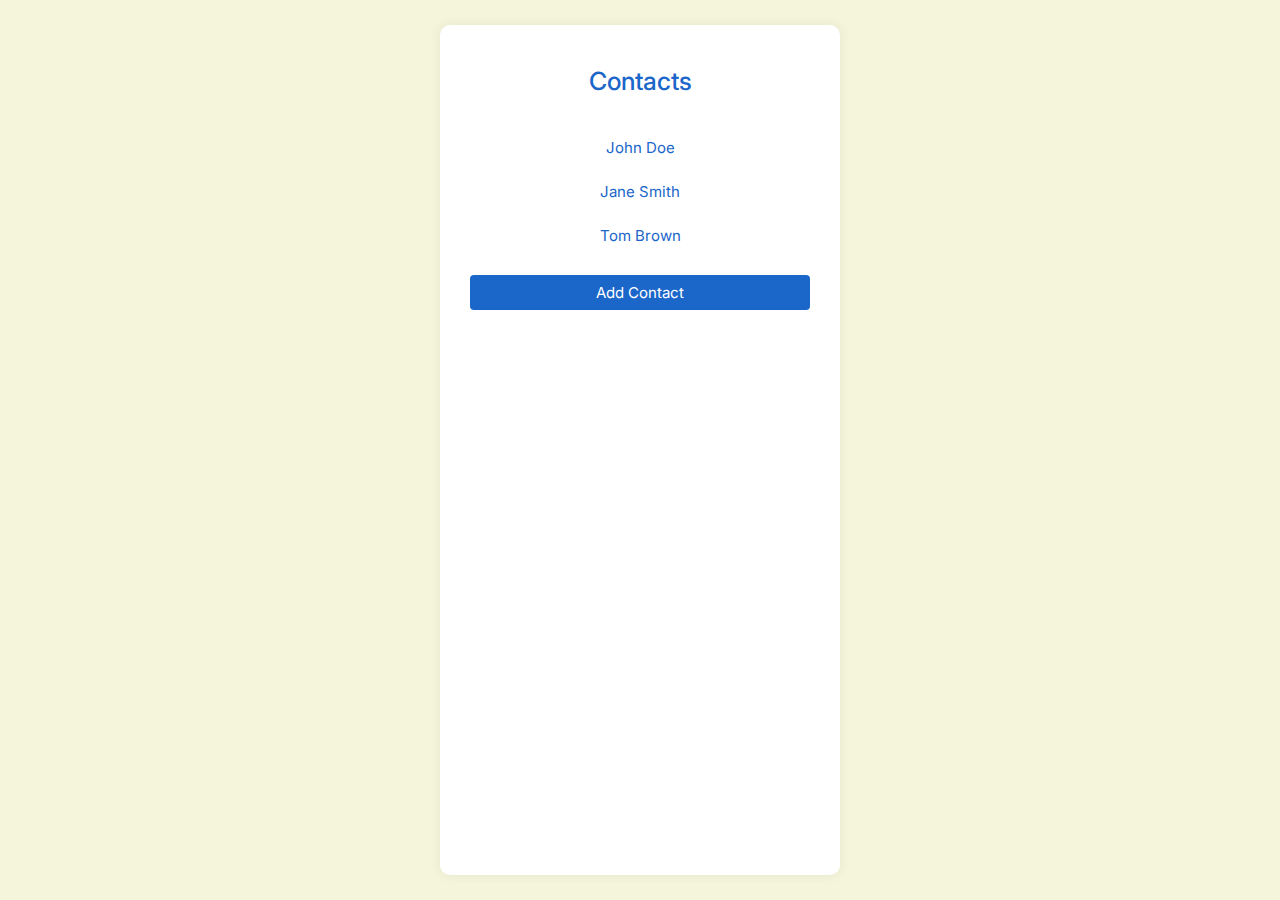
<file: index.html>
<!DOCTYPE html>
<html lang="en">
<head>
  <meta charset="UTF-8">
  <meta http-equiv="X-UA-Compatible" content="IE=edge">
  <meta name="viewport" content="width=device-width, initial-scale=1.0">
  <title>Contacts</title>
  <link rel="stylesheet" href="style.css">
</head>
<body>
  <div class="wrapper">
    <h1>Contacts</h1>

    <div id="contactsList">
      <!-- Contacts will be displayed here -->
    </div>

    <a href="/contacts/add.html" class="add-contact-button">Add Contact</a>
  </div>

  <script src="index.js"></script>
  <script>
    // Display contacts when the page loads
    displayContacts();
  </script>
</body>
</html>
</file>
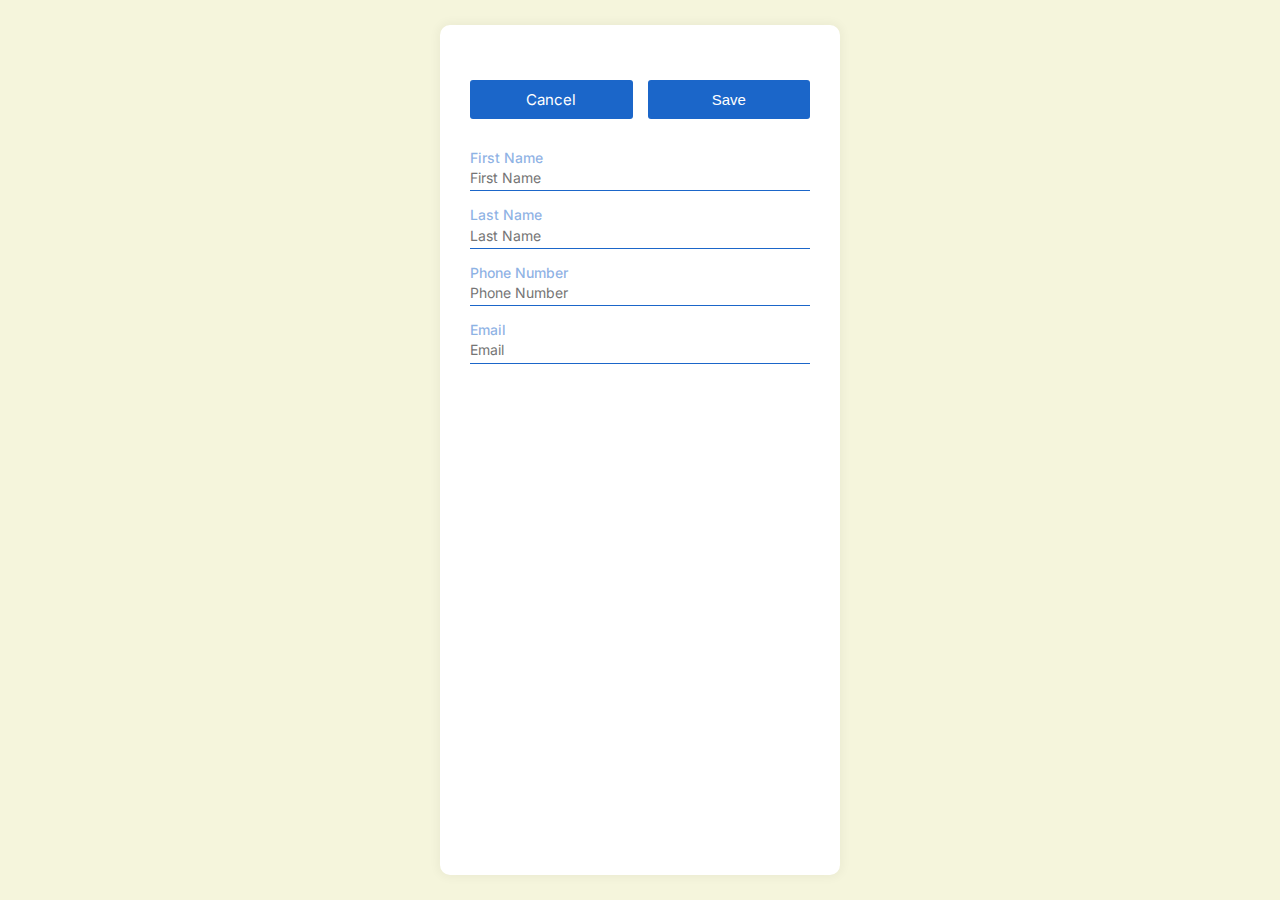
<file: contacts/add.html>
<!DOCTYPE html>
<html lang="en">
<head>
    <meta charset="UTF-8">
    <meta http-equiv="X-UA-Compatible" content="IE=edge">
    <meta name="viewport" content="width=device-width, initial-scale=1.0">
    <title>Add new contact</title>
    <link rel="stylesheet" href="../style.css">
</head>
<body>
    <div class="wrapper">
        <form id="add-contact-form" name="add-contact-form">
            <div class="top-buttons">
                <a href="/index.html">Cancel</a>
                <button type="submit">Save</button>
            </div>
    
            <div>
                <label for="f-name">First Name</label>
                <input type="text" id="f-name" name="f-name" placeholder="First Name">
            </div>
    
            <div>
                <label for="l-name">Last Name</label>
                <input type="text" id="l-name" name="l-name" placeholder="Last Name">
            </div>
    
            <div>
                <label for="phone">Phone Number</label>
                <input type="tel" id="phone" name="phone" placeholder="Phone Number">
            </div>
    
            <div>
                <label for="email">Email</label>
                <input type="email" id="email" name="email" placeholder="Email">
            </div>
        </form>
    </div>

    <script src="../index.js"></script>

    <script>
        // Function to validate form inputs
        function validateForm() {
            const fname = document.forms["add-contact-form"]["f-name"].value.trim();
            const lname = document.forms["add-contact-form"]["l-name"].value.trim();
            const phone = document.forms["add-contact-form"]["phone"].value.trim();
            const email = document.forms["add-contact-form"]["email"].value.trim();

            if (fname === "") {
                alert("First Name must be filled out");
                return false;
            }
            if (lname === "") {
                alert("Last Name must be filled out");
                return false;
            }
            if (phone === "") {
                alert("Phone must be filled out");
                return false;
            }
            if (email === "") {
                alert("Email must be filled out");
                return false;
            }

            return true;
        }

        // Function to save contact to localStorage
        function saveContact() {
            const fname = document.forms["add-contact-form"]["f-name"].value.trim();
            const lname = document.forms["add-contact-form"]["l-name"].value.trim();
            const phone = document.forms["add-contact-form"]["phone"].value.trim();
            const email = document.forms["add-contact-form"]["email"].value.trim();

            const contacts = localStorage.getItem('contacts') ? JSON.parse(localStorage.getItem('contacts')) : [];

            const contact = {
                id: contacts.length + 1,
                firstName: fname,
                lastName: lname,
                phone: phone,
                email: email,
            };

            contacts.push(contact);
            localStorage.setItem('contacts', JSON.stringify(contacts));
        }

        // Event listener for form submission
        document.addEventListener('DOMContentLoaded', () => {
            const form = document.querySelector('#add-contact-form');

            form.addEventListener('submit', (e) => {
                e.preventDefault();

                if (validateForm()) {
                    saveContact();
                    window.location.href = '/index.html';
                }
            });
        });

    </script>
</body>
</html>
</file>
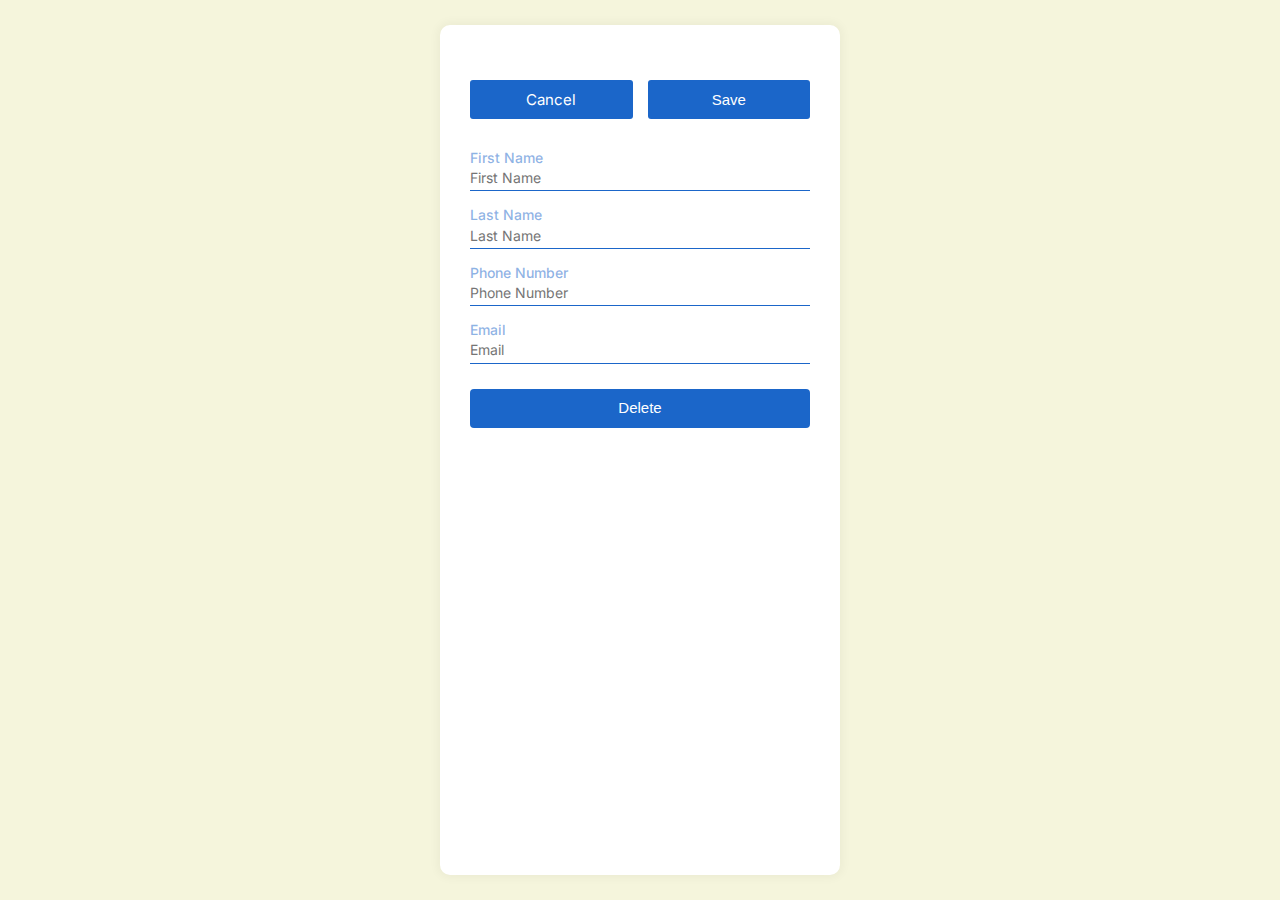
<file: contacts/edit.html>
<!DOCTYPE html>
<html lang="en">
<head>
    <meta charset="UTF-8">
    <meta http-equiv="X-UA-Compatible" content="IE=edge">
    <meta name="viewport" content="width=device-width, initial-scale=1.0">
    <title>Edit contact</title>
    <link rel="stylesheet" href="../style.css">
</head>
<body>
    <div class="wrapper">
        
        <form id="edit-contact-form" name="edit-contact-form">
            <div class="top-buttons">
                <a href="/index.html">Cancel</a>
                <button type="submit">Save</button>
            </div>

            <div>
                <label for="f-name">First Name</label>
                <input type="text" id="f-name" name="f-name" placeholder="First Name">
            </div>

            <div>
                <label for="l-name">Last Name</label>
                <input type="text" id="l-name" name="l-name" placeholder="Last Name">
            </div>

            <div>
                <label for="phone">Phone Number</label>
                <input type="tel" id="phone" name="phone" placeholder="Phone Number">
            </div>

            <div>
                <label for="email">Email</label>
                <input type="email" id="email" name="email" placeholder="Email">
            </div>
        </form>

        <button class="del-contact-button" id="delete-contact">Delete</button>
    </div>

    <script src="../index.js"></script>

    <script>

        const urlParams = new URLSearchParams(window.location.search);
        const contactId = urlParams.get('id');

        let contacts = localStorage.getItem('contacts') ? JSON.parse(localStorage.getItem('contacts')) : [];

        if (contacts && contacts.length > 0) {
            contacts.forEach(contact => {
                if (contact.id == contactId) {
                    document.forms["edit-contact-form"]["f-name"].value = contact.firstName;
                    document.forms["edit-contact-form"]["l-name"].value = contact.lastName;
                    document.forms["edit-contact-form"]["phone"].value = contact.phone;
                    document.forms["edit-contact-form"]["email"].value = contact.email;
                }
            })
        }

        const form = document.querySelector('#edit-contact-form');
        form.addEventListener('submit', (e) => {
            e.preventDefault();

            let fname = document.forms["edit-contact-form"]["f-name"].value;
            let lname = document.forms["edit-contact-form"]["l-name"].value;
            let phone = document.forms["edit-contact-form"]["phone"].value;
            let email = document.forms["edit-contact-form"]["email"].value;

            if (fname === "" || fname.trim() === "") {
                alert("First Name must be filled out");
                return false;
            } else if (lname === "" || lname.trim() === "") {
                alert("Last Name must be filled out");
                return false;
            } else if (phone === "" || phone.trim() === "") {
                alert("Phone must be filled out");
                return false;
            } else if (email === "" || email.trim() === "") {
                alert("Email must be filled out");
                return false;
            } else {

                if (contacts && contacts.length > 0) {
                    contacts.forEach(contact => {
                        if (contact.id == contactId) {
                            contact.firstName = fname;
                            contact.lastName= lname;
                            contact.phone = phone;
                            contact.email = email;
                        }
                    })

                    localStorage.setItem('contacts', JSON.stringify(contacts));

                    window.location.href = '/index.html';
                }
            }

        })

        const deleteContact = document.getElementById('delete-contact');
        deleteContact.addEventListener('click', () => {
            if (contacts && contacts.length > 0) {
                contacts = contacts.filter(contact => contact.id != contactId);
                localStorage.setItem('contacts', JSON.stringify(contacts));
                window.location.href = '/index.html';
            }
        })

    </script>
</body>
</html>
</file>
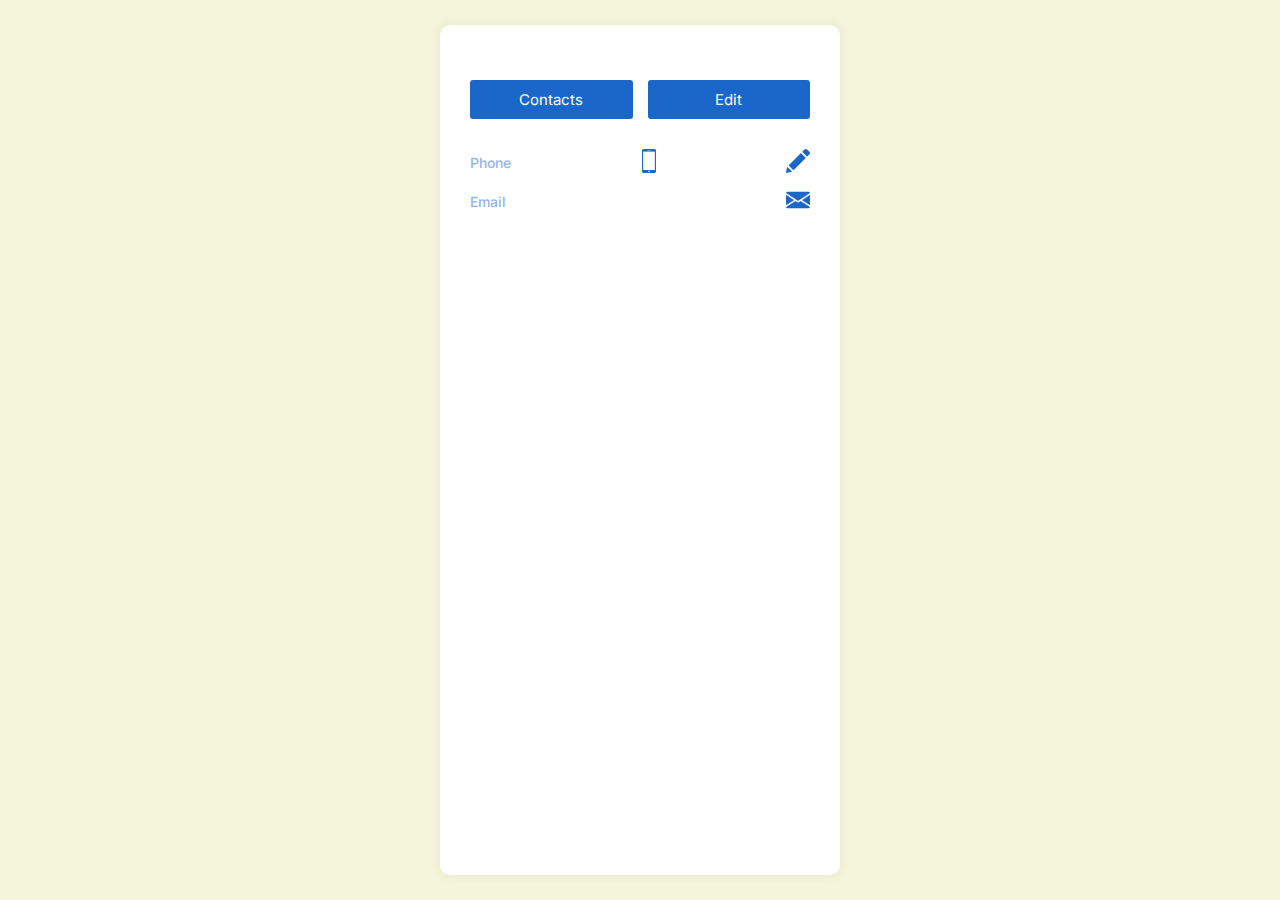
<file: contacts/view.html>
<!DOCTYPE html>
<html lang="en">
<head>
    <meta charset="UTF-8">
    <meta http-equiv="X-UA-Compatible" content="IE=edge">
    <meta name="viewport" content="width=device-width, initial-scale=1.0">
    <title>View Contact</title>
    <link rel="stylesheet" href="../style.css">
</head>
<body>
    <div class="wrapper">
        <div class="top-buttons">
            <a href="/index.html">Contacts</a>
            <a href="/contacts/edit.html" class="edit-contact">Edit</a>
        </div>

        <div id="contact-name"></div>
        
        <div id="view-contact">
            <ul>
                <li>
                    <div>
                        <label for="">Phone</label>
                        <span id="phone"></span>
                    </div>
                    <div>
                        <img src="../assets/images/smartphone-call.png" width="24" height="24" alt="...">
                    </div>
                    <div>
                        <a href="/contacts/edit.html" class="edit-contact">
                            <img src="../assets/images/draw.png" width="24" height="24" alt="...">
                        </a>
                    </div>
                </li>
                <li>
                    <div>
                        <label for="">Email</label>
                        <span id="email"></span>
                    </div>
                    <div>
                        <img src="../assets/images/email.png" width="24" height="24" alt="...">
                    </div>
                </li>
            </ul>
        </div>
    </div>


    <script src="../index.js"></script>
    <script>
        const urlParams = new URLSearchParams(window.location.search);
        const contactId = urlParams.get('id');

        /* Set Edit links */
        const editLinks = document.querySelectorAll('.edit-contact');
        editLinks.forEach((link, index) => {
            link.setAttribute('href', `/contacts/edit.html?id=${contactId}`);
        });

        /* Get and Display Contact */
        viewContact(contactId, '#contact-name', '#phone', '#email');

    </script>
</body>
</html>
</file>
<file: style.css>
@import url('https://fonts.googleapis.com/css2?family=Inter:wght@400;500;600;700&display=swap');

*{
    margin: 0;
    padding: 0;
    box-sizing: border-box;
}

body {
    background-color: beige;
    font-family: 'Inter', sans-serif;
    font-weight: 400;
}

.wrapper {
    max-width: 400px;
    width: 100%;
    height: calc(100vh - 50px);
    background-color: #FFFFFF;
    border-radius: 10px;
    margin: 25px auto;
    box-shadow: 0 0 10px 3px rgba(0, 0, 0, 0.04);
    padding: 40px 30px;
}

h1{
    font-weight: 500;
    text-align: center;
    font-size: 25px;
    line-height: 1.3;
    color: #1B66C9;
}

.add-contact-button {
    width: 100%;
    display: block;
    color: #FFFFFF;
    background-color: #1B66C9;
    border-radius: 4px;
    padding: 8px 10px;
    text-align: center;
    text-decoration: none;
    font-size: 15px;
    line-height: 1.3;
    cursor: pointer;
}

.del-contact-button {
    border: 0;
    width: 100%;
    display: block;
    min-height: 39px;
    color: #FFFFFF;
    background-color: #1B66C9;
    border-radius: 4px;
    padding: 8px 10px;
    text-align: center;
    text-decoration: none;
    font-size: 15px;
    line-height: 1.3;
    margin: 10px 0 0 0;
    cursor: pointer;
}

#contactsList ul{
    margin: 30px 0 20px 0;
    padding: 0;
    list-style: none;
}

#contactsList ul li {
    margin-bottom: 5px;
}

#contactsList ul li a{
    display: block;
    padding: 10px;
    text-align: center;
    text-decoration: none;
    color: #1B66C9;
    border-radius: 3px;
    transition: 0.3s all ease-in;
    font-size: 15px;
}

#contactsList ul li a:hover{
    background-color: rgba(28, 103, 202, 0.2);
    font-weight: 500;
}

/* View Contact */

.top-buttons{
    display: flex;
    align-items: center;
    justify-content: space-between;
    gap: 15px;
    margin: 15px 0 30px 0;
}

.top-buttons a,
.top-buttons button{
    width: 100%;
    display: block;
    min-height: 39px;
    padding: 10px;
    text-align: center;
    text-decoration: none;
    background-color: #1B66C9;
    color: #FFFFFF;
    border-radius: 3px;
    transition: 0.3s all ease-in;
    font-size: 15px;
    border: 0;
    cursor: pointer;
}

#contact-name{
    font-size: 20px;
    line-height: 1.3;
    color: #1B66C9;
}

#view-contact {
    margin: 10px 0;
}

#view-contact ul{
    margin: 0;
    padding: 0;
    list-style: none;
}

#view-contact ul li{
    display: flex;
    align-items: end;
    justify-content: space-between;
    margin-bottom: 10px;
    font-size: 15px;
    line-height: 1.3;
    color: #1B66C9;
}

#view-contact ul li label{
    width: 100%;
    display: block;
    font-weight: 500;
    font-size: 14px;
    line-height: 1.3;
    margin-bottom: 5px;
    color: rgba(28, 103, 202, 0.5);
}

form label {
    width: 100%;
    display: block;
    font-weight: 500;
    font-size: 14px;
    line-height: 1.3;
    margin-bottom: 0px;
    color: rgba(28, 103, 202, 0.5);
}

form input {
    font-family: 'Inter', sans-serif;
    width: 100%;
    padding: 0px 0 3px 0;
    color: #1B66C9;
    font-size: 14px;
    line-height: 1.3;
    border: 0;
    border-bottom: 1px solid #1B66C9;
    margin-bottom: 15px;
}


@media (max-width: 767px) {
    .wrapper {
        width: 100%;
        margin: 0 auto;
        border-radius: 0;
        height: 100vh;
        padding-top: 25px;
    }
}
</file>
